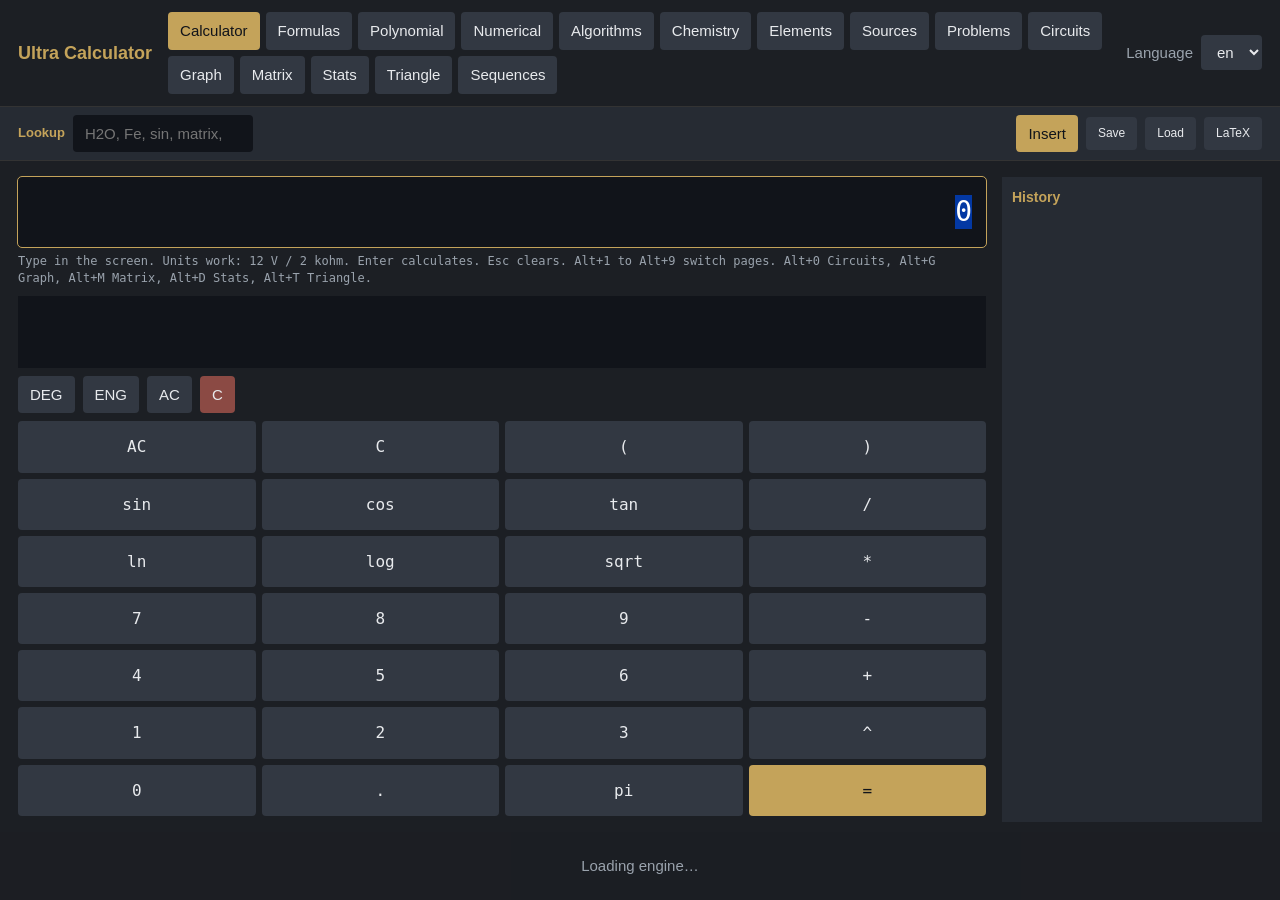
<file: phone/app/src/main/assets/www/index.html>
<!DOCTYPE html>
<html lang="en">
<head>
  <meta charset="utf-8">
  <meta name="viewport" content="width=device-width, initial-scale=1, viewport-fit=cover">
  <meta name="theme-color" content="#1c1f24">
  <title>Ultra Calculator</title>
  <link rel="stylesheet" href="style.css">
</head>
<body>
  <div id="boot">
    <div class="boot-card">
      <h1>Ultra Calculator</h1>
      <p id="boot-msg">Starting…</p>
    </div>
  </div>
  <header>
    <h1 id="title">Ultra Calculator</h1>
    <nav>
      <button data-mode="calc" class="tab on" id="tab-calc" title="Alt+1">Calculator</button>
      <button data-mode="formulas" class="tab" id="tab-formulas" title="Alt+2">Formulas</button>
      <button data-mode="poly" class="tab" id="tab-poly" title="Alt+3">Polynomial</button>
      <button data-mode="numeric" class="tab" id="tab-numeric" title="Alt+4">Numerical</button>
      <button data-mode="algo" class="tab" id="tab-algo" title="Alt+5">Algorithms</button>
      <button data-mode="chem" class="tab" id="tab-chem" title="Alt+6">Chemistry</button>
      <button data-mode="elements" class="tab" id="tab-elements" title="Alt+7">Elements</button>
      <button data-mode="sources" class="tab" id="tab-sources" title="Alt+8">Sources</button>
      <button data-mode="problems" class="tab" id="tab-problems" title="Alt+9">Problems</button>
      <button data-mode="circuits" class="tab" id="tab-circuits" title="Alt+0">Circuits</button>
      <button data-mode="graph" class="tab" id="tab-graph" title="Alt+G">Graph</button>
      <button data-mode="matrix" class="tab" id="tab-matrix" title="Alt+M">Matrix</button>
      <button data-mode="stats" class="tab" id="tab-stats" title="Alt+D">Stats</button>
      <button data-mode="triangle" class="tab" id="tab-triangle" title="Alt+T">Triangle</button>
      <button data-mode="seq" class="tab" id="tab-seq" title="Alt+S">Sequences</button>
    </nav>
    <label class="lang">
      <span id="lang-label">Language</span>
      <select id="lang">
        <option value="en">en</option>
        <option value="fa">fa</option>
        <option value="fi">fi</option>
      </select>
    </label>
  </header>

  <div id="lookup-bar">
    <span id="lookup-label">Lookup</span>
    <input id="lookup-q" type="search" autocomplete="off" placeholder="H2O, Fe, Fe-56, R, g">
    <div id="lookup-hits"></div>
    <button id="lookup-insert" type="button">Insert</button>
    <button id="btn-save" type="button">Save</button>
    <button id="btn-load" type="button">Load</button>
    <button id="btn-latex" type="button">LaTeX</button>
  </div>

  <main>
    <section id="view-calc" class="view show">
      <div class="calc-wrap">
        <div class="pad">
          <input id="screen" type="text" inputmode="text" autocomplete="off" spellcheck="false" value="0" aria-label="Expression">
          <p class="hint" id="kbd-hint"></p>
          <pre id="calc-steps"></pre>
          <div class="row">
            <button id="btn-deg" type="button">DEG</button>
            <button id="btn-eng" type="button">ENG</button>
            <button class="key" type="button" data-k="AC">AC</button>
            <button class="key danger" type="button" data-k="C">C</button>
          </div>
          <div class="keys" id="keys"></div>
        </div>
        <aside>
          <h2 id="hist-title">History</h2>
          <ul id="history"></ul>
        </aside>
      </div>
    </section>

    <section id="view-formulas" class="view">
      <div class="formula-grid">
        <div>
          <h2 id="cat-title">Categories</h2>
          <ul id="cat-list"></ul>
        </div>
        <div>
          <h2 id="search-title">Search</h2>
          <input id="search" type="search" autocomplete="off">
          <ul id="flist"></ul>
        </div>
        <div class="solver">
          <h2 id="fname">—</h2>
          <pre id="fexpr"></pre>
          <div class="row">
            <button id="btn-single" class="on" type="button">One unknown</button>
            <button id="btn-system" type="button">Several equations</button>
            <button id="btn-add" type="button">Add</button>
            <button id="btn-del" type="button">Remove</button>
          </div>
          <div id="fields"></div>
          <button id="btn-solve" class="accent" type="button">Solve</button>
          <pre id="fresult"></pre>
          <pre id="fsteps"></pre>
        </div>
      </div>
    </section>

    <section id="view-poly" class="view">
      <p class="hint">a6 x^6 + a5 x^5 + a4 x^4 + a3 x^3 + a2 x^2 + a1 x + a0</p>
      <div class="coeffs" id="coeffs"></div>
      <div class="row">
        <label>x <input id="poly-x" value="1"></label>
        <button id="poly-eval" class="accent" type="button">Evaluate</button>
        <button id="poly-roots" type="button">Roots</button>
      </div>
      <pre id="poly-out"></pre>
    </section>

    <section id="view-numeric" class="view">
      <label>f(x) or f(x,y) <input id="n-func" value="x**2"></label>
      <label>a / x0 <input id="n-a" value="0"></label>
      <label>b / x1 <input id="n-b" value="1"></label>
      <label>y0 <input id="n-y0" value="1"></label>
      <label>y'(x0) <input id="n-yp0" value="0"></label>
      <label>steps <input id="n-steps" value="40"></label>
      <div class="row">
        <button id="n-root" type="button">Root</button>
        <button id="n-int" type="button">Integral</button>
        <button id="n-der" type="button">Derivative</button>
        <button id="n-ode" type="button">ODE</button>
        <button id="n-ode2" type="button">ODE 2nd</button>
        <button id="n-odesys" type="button">ODE system</button>
      </div>
      <pre id="n-out"></pre>
    </section>

    <section id="view-algo" class="view">
      <div class="formula-grid">
        <div>
          <h2 id="algo-cat-title">Categories</h2>
          <select id="algo-cat" size="18"></select>
        </div>
        <div>
          <h2 id="algo-search-title">Search</h2>
          <input id="algo-search" type="search" autocomplete="off">
          <ul id="alist"></ul>
        </div>
        <div class="solver">
          <h2 id="aname">—</h2>
          <p class="hint" id="ahint"></p>
          <div id="afields"></div>
          <button id="btn-arun" class="accent" type="button">Run</button>
          <pre id="aresult"></pre>
        </div>
      </div>
    </section>

    <section id="view-chem" class="view">
      <p class="hint">H2 + O2 = H2O &nbsp; | &nbsp; Fe2(SO4)3 &nbsp; | &nbsp; C2H6 + O2 = CO2 + H2O</p>
      <input id="chem-eq" value="C2H6 + O2 = CO2 + H2O">
      <div class="row">
        <button id="chem-bal" class="accent" type="button">Balance</button>
        <button id="chem-mw" type="button">Molar mass</button>
      </div>
      <pre id="chem-out"></pre>
    </section>

    <section id="view-elements" class="view">
      <input id="el-q" placeholder="Fe / 26 / iron">
      <div class="el-grid">
        <ul id="el-list"></ul>
        <pre id="el-out"></pre>
      </div>
    </section>

    <section id="view-sources" class="view">
      <pre id="src-out"></pre>
    </section>

    <section id="view-problems" class="view">
      <p class="hint" id="prob-hint"></p>
      <textarea id="prob-text">2*x + 3 = 11</textarea>
      <div class="row">
        <label id="prob-unk-label">Unknown <input id="prob-unk" value="x"></label>
        <label id="prob-at-label">at <input id="prob-at" value=""></label>
        <button id="prob-solve" class="accent" type="button">Solve</button>
        <button id="prob-inv" type="button">Inverse</button>
      </div>
      <pre id="prob-out"></pre>
      <pre id="prob-steps"></pre>
    </section>

    <section id="view-circuits" class="view">
      <p class="hint" id="cir-hint"></p>
      <div class="wiz">
        <p class="wiz-q" id="cir-q"></p>
        <div class="wiz-story" id="cir-story"></div>
        <div class="wiz-choices" id="cir-choices"></div>
        <div class="row" id="cir-valrow">
          <input id="cir-val" autocomplete="off" spellcheck="false">
          <button id="cir-next" class="accent" type="button">Next</button>
        </div>
        <pre id="cir-guide-out"></pre>
        <pre id="cir-guide-steps"></pre>
        <div class="row" id="cir-actions"></div>
      </div>
      <details class="adv" id="cir-adv">
        <summary id="cir-adv-sum">Netlist</summary>
        <textarea id="cir-text">V1 1 0 12
R1 1 2 1k
R2 2 0 2k</textarea>
        <div class="row">
          <label id="cir-freq-label">f (Hz) <input id="cir-freq" value=""></label>
          <button id="cir-solve" class="accent" type="button">Solve</button>
          <button id="cir-inv" type="button">Inverse</button>
        </div>
        <pre id="cir-out"></pre>
        <pre id="cir-steps"></pre>
      </details>
    </section>

    <section id="view-graph" class="view">
      <p class="hint" id="graph-hint"></p>
      <textarea id="graph-text">sin(x)
x**2/10</textarea>
      <div class="row">
        <label id="graph-xmin-label">xmin <input id="graph-xmin" value="-10"></label>
        <label id="graph-xmax-label">xmax <input id="graph-xmax" value="10"></label>
        <label>node <input id="graph-node" value="2"></label>
        <button id="graph-plot" class="accent" type="button">Plot</button>
        <button id="graph-param" type="button">Parametric</button>
        <button id="graph-data" type="button">Data</button>
        <button id="graph-bode" type="button">Bode</button>
      </div>
      <div id="graph-svg" class="svg-box"></div>
      <pre id="graph-out"></pre>
    </section>

    <section id="view-matrix" class="view">
      <p class="hint" id="matrix-hint"></p>
      <label>A</label>
      <textarea id="mat-a">1, 2
3, 4</textarea>
      <label>B / b</label>
      <textarea id="mat-b">5
6</textarea>
      <div class="row">
        <button id="mat-det" class="accent" type="button">det</button>
        <button id="mat-inv" type="button">Inverse</button>
        <button id="mat-t" type="button">Transpose</button>
        <button id="mat-eig" type="button">Eigen</button>
        <button id="mat-rref" type="button">RREF</button>
        <button id="mat-mul" type="button">Multiply</button>
        <button id="mat-solve" type="button">Solve Ax=b</button>
        <button id="mat-rank" type="button">rank</button>
      </div>
      <pre id="mat-out"></pre>
      <pre id="mat-steps"></pre>
    </section>

    <section id="view-stats" class="view">
      <p class="hint" id="stats-hint"></p>
      <textarea id="stats-text">1
2
3
4
5</textarea>
      <div class="row">
        <button id="stats-run" class="accent" type="button">Run</button>
      </div>
      <div id="stats-svg" class="svg-box"></div>
      <pre id="stats-out"></pre>
    </section>

    <section id="view-seq" class="view">
      <p class="hint" id="seq-hint"></p>
      <textarea id="seq-text" rows="4">2, 5, 8, 11</textarea>
      <div class="row">
        <button id="seq-go" class="accent" type="button">Identify</button>
      </div>
      <pre id="seq-out"></pre>
    </section>

    <section id="view-triangle" class="view">

      <p class="hint" id="tri-hint"></p>
      <div class="row tri-fields">
        <label>a <input id="tri-a" value="3"></label>
        <label>b <input id="tri-b" value="4"></label>
        <label>c <input id="tri-c" value="5"></label>
        <label>A <input id="tri-A" value=""></label>
        <label>B <input id="tri-B" value=""></label>
        <label>C <input id="tri-C" value=""></label>
      </div>
      <div class="row">
        <button id="tri-solve" class="accent" type="button">Solve</button>
      </div>
      <pre id="tri-out"></pre>
      <pre id="tri-steps"></pre>
    </section>
  </main>
  <script src="catalog.js"></script>
  <script src="localeng.js"></script>
  <script src="extras.js"></script>
  <script src="ui.js"></script>
  <script src="circ.js"></script>
  <script src="boot.js"></script>
</body>
</html>
</file>
<file: phone/app/src/main/assets/www/style.css>
:root {
  --bg: #1c1f24;
  --panel: #262b33;
  --btn: #323842;
  --btn2: #3d4654;
  --accent: #c4a35a;
  --fg: #e8eaed;
  --muted: #9aa3ad;
  --danger: #8b4a44;
  --ok: #3d6b55;
  --ink: #11141a;
}
* { box-sizing: border-box; }
html, body { margin: 0; padding: 0; background: var(--bg); color: var(--fg); font: 15px/1.45 "Segoe UI", Tahoma, sans-serif; }
body.rtl { direction: rtl; }
header {
  display: flex; align-items: center; gap: 16px;
  padding: 12px 18px; border-bottom: 1px solid #333;
}
h1 { font-size: 18px; margin: 0; color: var(--accent); font-weight: 600; }
nav { display: flex; gap: 6px; flex: 1; flex-wrap: wrap; }
.tab, button, select, input {
  background: var(--btn); color: var(--fg); border: 0; border-radius: 4px;
  padding: 8px 12px; font: inherit;
}
.tab.on, button.on { background: var(--accent); color: var(--ink); }
button.accent { background: var(--accent); color: var(--ink); }
button.danger { background: var(--danger); }
button:hover { filter: brightness(1.08); }
.lang { margin-inline-start: auto; color: var(--muted); display: flex; gap: 8px; align-items: center; }
#lookup-bar {
  display: flex; align-items: center; gap: 8px; flex-wrap: wrap;
  padding: 8px 18px; background: var(--panel); border-bottom: 1px solid #333;
}
#lookup-label { color: var(--accent); font-weight: 600; font-size: 13px; white-space: nowrap; }
#lookup-q { width: 180px; background: var(--ink); }
#lookup-hits { display: flex; gap: 6px; flex-wrap: wrap; flex: 1; min-height: 28px; }
#lookup-hits button { font-size: 12px; padding: 5px 8px; background: var(--btn2); }
#lookup-hits button.on { background: var(--ok); }
#lookup-insert { background: var(--accent); color: var(--ink); }
main { padding: 16px 18px 32px; }
.view { display: none; }
.view.show { display: block; }
.calc-wrap { display: grid; grid-template-columns: 1fr 260px; gap: 16px; }
#screen {
  background: var(--ink); font: 28px/1.2 Consolas, monospace;
  text-align: end; padding: 18px 14px; margin-bottom: 6px; min-height: 68px;
  overflow-x: auto; width: 100%; border: 0; border-radius: 4px;
  color: var(--fg); caret-color: var(--accent);
}
#screen:focus { outline: 1px solid var(--accent); }
#kbd-hint { color: var(--muted); font-size: 12px; margin: 0 0 8px; }
#calc-steps, #fsteps {
  background: var(--ink); padding: 10px; min-height: 72px; margin: 8px 0;
  font: 13px/1.45 "Segoe UI", Tahoma, sans-serif; white-space: pre-wrap; color: var(--fg);
}
.pad, .keys, .krow, #screen { direction: ltr !important; unicode-bidi: isolate; }
body.rtl .pad, body.rtl .keys, body.rtl .krow, body.rtl #screen { direction: ltr !important; }
#screen { text-align: right; }
.keys { display: block; width: 100%; }
.krow { display: flex; flex-direction: row; flex-wrap: nowrap; direction: ltr !important; width: 100%; margin: 0 0 6px 0; }
.krow .key { flex: 1 1 0; width: 25%; margin: 0 3px; padding: 14px 4px; font-family: Consolas, monospace; font-size: 16px; min-height: 48px; }
.krow .key:first-child { margin-left: 0; }
.krow .key:last-child { margin-right: 0; }
.field { direction: ltr; }
.row { display: flex; gap: 8px; flex-wrap: wrap; margin: 8px 0; }
aside { background: var(--panel); padding: 10px; }
aside h2, h2 { font-size: 14px; color: var(--accent); margin: 0 0 8px; }
#history { list-style: none; margin: 0; padding: 0; font-family: Consolas, monospace; font-size: 12px; }
#history li { padding: 4px 0; border-bottom: 1px solid #333; cursor: pointer; }
.formula-grid { display: grid; grid-template-columns: 280px 280px 1fr; gap: 14px; min-height: 560px; }
#flist { width: 100%; height: 480px; background: var(--panel); color: var(--fg); list-style: none; margin: 8px 0 0; padding: 0; overflow: auto; }
#flist li { padding: 6px 8px; cursor: pointer; }
#flist li:hover, #flist li.on { background: var(--btn2); }
#cat-list {
  list-style: none; margin: 0; padding: 0; overflow: auto;
  height: 480px; background: var(--panel); color: var(--fg);
}
#cat-list li {
  display: flex; justify-content: space-between; align-items: center;
  gap: 10px; padding: 7px 10px; cursor: pointer;
}
#cat-list li .cname { overflow: hidden; text-overflow: ellipsis; white-space: nowrap; }
#cat-list li .n {
  color: var(--accent); font: 13px/1 Consolas, monospace;
  min-width: 3.4em; text-align: end; flex: 0 0 auto;
}
#cat-list li:hover, #cat-list li.on { background: var(--btn2); }
.solver { background: var(--panel); padding: 14px; }
#alist { list-style: none; margin: 8px 0 0; padding: 0; overflow: auto; height: 480px; background: var(--panel); }
#alist li { padding: 6px 8px; cursor: pointer; }
#alist li:hover, #alist li.on { background: var(--btn2); }
#algo-cat { width: 100%; height: 480px; background: var(--panel); color: var(--fg); }
#afields .field { grid-template-columns: 1fr 180px; }
#afields input { background: var(--ink); width: 100%; }
#aresult { background: var(--ink); padding: 10px; min-height: 80px; font-family: Consolas, monospace; white-space: pre-wrap; }
#fexpr, #fresult, #poly-out, #n-out {
  background: var(--ink); padding: 10px; min-height: 48px; overflow: auto;
  font-family: Consolas, monospace; white-space: pre-wrap;
}
.field { display: grid; grid-template-columns: 28px 1fr 140px; gap: 8px; align-items: center; margin: 6px 0; }
.field input, #search, .solver input, #view-numeric input, #poly-x {
  background: var(--ink); width: 100%;
}
#search { margin-bottom: 8px; }
.hint { color: var(--muted); font-family: Consolas, monospace; }
.coeffs { display: flex; gap: 8px; flex-wrap: wrap; margin: 10px 0; }
.coeffs label { display: flex; flex-direction: column; color: var(--muted); font-size: 12px; }
.coeffs input { width: 72px; text-align: center; }
#view-numeric label { display: block; margin: 6px 0; color: var(--muted); }
#view-numeric input { width: min(480px, 100%); margin-top: 4px; }
#chem-eq, #el-q { width: min(720px, 100%); background: var(--ink); margin: 8px 0; }
#prob-text {
  width: 100%; min-height: 120px; background: var(--ink); color: var(--fg);
  font: 16px/1.4 Consolas, monospace; padding: 12px; margin: 8px 0;
}
#prob-out, #prob-steps {
  background: var(--ink); padding: 10px; min-height: 56px; overflow: auto;
  font-family: Consolas, monospace; white-space: pre-wrap; margin: 8px 0;
}
#prob-steps { font: 13px/1.45 "Segoe UI", Tahoma, sans-serif; min-height: 120px; }
#view-problems label { color: var(--muted); display: flex; align-items: center; gap: 8px; }
#prob-unk, #prob-at { width: 80px; background: var(--ink); }
#cir-text {
  width: 100%; min-height: 140px; background: var(--ink); color: var(--fg);
  font: 15px/1.4 Consolas, monospace; padding: 12px; margin: 8px 0;
}
#cir-out, #cir-steps {
  background: var(--ink); padding: 10px; min-height: 56px; overflow: auto;
  font-family: Consolas, monospace; white-space: pre-wrap; margin: 8px 0;
}
#cir-freq { width: 90px; background: var(--ink); }
#chem-out, #el-out { min-height: 220px; }
.el-grid { display: grid; grid-template-columns: 280px 1fr; gap: 12px; min-height: 480px; }
#el-list { list-style: none; margin: 0; padding: 0; background: var(--panel); overflow: auto; }
#el-list li { padding: 6px 8px; cursor: pointer; font-family: Consolas, monospace; font-size: 13px; }
#el-list li:hover, #el-list li.on { background: var(--btn2); }
@media (max-width: 900px) {
  .el-grid { grid-template-columns: 1fr; }
}
.svg-box { background: var(--ink); padding: 8px; margin: 8px 0; overflow: auto; min-height: 80px; }
.svg-box svg { max-width: 100%; height: auto; display: block; }
#graph-text, #mat-a, #mat-b, #stats-text {
  width: 100%; min-height: 90px; background: var(--ink); color: var(--fg);
  font: 15px/1.4 Consolas, monospace; padding: 12px; margin: 8px 0;
}
#mat-a, #mat-b { min-height: 72px; }
#graph-out, #mat-out, #mat-steps, #stats-out, #tri-out, #tri-steps {
  background: var(--ink); padding: 10px; min-height: 48px; overflow: auto;
  font-family: Consolas, monospace; white-space: pre-wrap; margin: 8px 0;
}
#btn-save, #btn-load, #btn-latex { font-size: 12px; }
.tri-fields input { width: 80px; background: var(--ink); }
@media (max-width: 900px) {
  .calc-wrap, .formula-grid { grid-template-columns: 1fr; }
  #cat-list, #flist { height: 220px; }
}

nav { flex-wrap: wrap; }
#boot {
  position: fixed; inset: 0; background: #1c1f24; z-index: 50;
  display: flex; align-items: center; justify-content: center;
}
#boot.boot-away {
  inset: auto 0 0 0; height: auto; background: #1c1f24ee;
  z-index: 20; pointer-events: none;
}
#boot.boot-away .boot-card { padding: 8px 12px; }
#boot.boot-away h1 { display: none; }
.boot-card { text-align: center; padding: 24px; }
.boot-card h1 { color: #c4a35a; margin-bottom: 12px; }
#boot-msg { color: #9aa3ad; }
@media (max-width: 900px) {
  header { flex-wrap: wrap; gap: 8px; padding: 10px 12px; }
  h1 { width: 100%; font-size: 16px; }
  nav { overflow-x: auto; flex-wrap: nowrap; width: 100%; padding-bottom: 4px; }
  .tab { flex: 0 0 auto; padding: 10px 12px; }
    aside { max-height: 120px; overflow: auto; }
  .calc-wrap { gap: 8px; }
  main { padding: 10px 10px 24px; }
  #lookup-bar { padding: 6px 10px; }
}

.wiz { max-width: 740px; background: var(--panel); padding: 16px; border-radius: 6px; }
.wiz-q { font-size: 20px; color: var(--accent); margin: 0 0 10px; }
.wiz-story { color: var(--muted); margin: 0 0 12px; white-space: pre-wrap; }
.wiz-choices { display: flex; gap: 8px; flex-wrap: wrap; margin: 8px 0 14px; }
.wiz-choices button { min-width: 120px; padding: 12px 16px; }
.wiz-choices button.on { background: var(--accent); color: var(--ink); }
#cir-val { min-width: 220px; background: var(--ink); }
#cir-guide-out, #cir-guide-steps, #seq-out {
  background: var(--ink); padding: 10px; min-height: 40px; white-space: pre-wrap;
  font-family: Consolas, monospace;
}
#cir-guide-out { font-size: 18px; }
#seq-text { width: min(720px, 100%); background: var(--ink); color: var(--fg); border: 0; border-radius: 4px; padding: 10px; font: 14px Consolas, monospace; }
details.adv { margin-top: 22px; color: var(--muted); }
details.adv summary { cursor: pointer; margin-bottom: 8px; color: var(--accent); }
</file>
